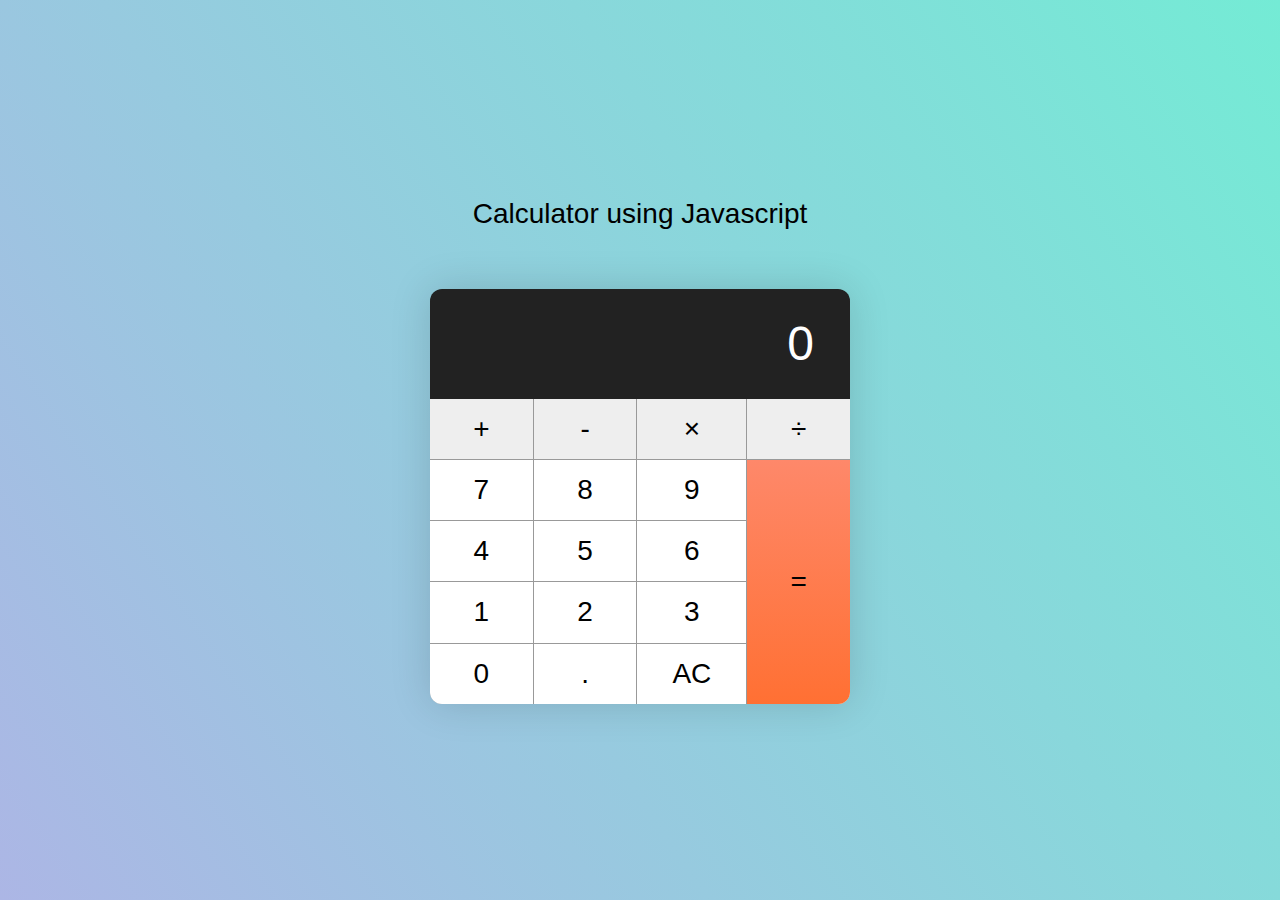
<file: v1/index.html>
<!DOCTYPE html>
<html lang="en">
  <head>
    <meta charset="UTF-8" />
    <meta http-equiv="X-UA-Compatible" content="IE=edge" />
    <meta name="viewport" content="width=device-width, initial-scale=1.0" />
    <title>Javascript Calculator</title>

    <link
      href="https://fonts.googleapis.com/css?family=Roboto:300,400,700"
      rel="stylesheet"
    />
    <link rel="stylesheet" href="css/normalize.css" />
    <link rel="stylesheet" href="css/reset.css" />
    <link rel="stylesheet" href="css/main.css" />
  </head>

  <body>
    <div class="container">
      <p>Calculator using Javascript</p>
      <div class="calculator">
        <div class="calculator__display">0</div>

        <div class="calculator__keys">
          <button class="key--operator" data-action="add">+</button>
          <button class="key--operator" data-action="subtract">-</button>
          <button class="key--operator" data-action="multiply">&times;</button>
          <button class="key--operator" data-action="divide">÷</button>
          <button>7</button>
          <button>8</button>
          <button>9</button>
          <button>4</button>
          <button>5</button>
          <button>6</button>
          <button>1</button>
          <button>2</button>
          <button>3</button>
          <button>0</button>
          <button data-action="decimal">.</button>
          <button data-action="clear">AC</button>
          <button class="key--equal" data-action="calculate">=</button>
        </div>
      </div>
    </div>
    <script src="js/main.js"></script>
  </body>
</html>
</file>
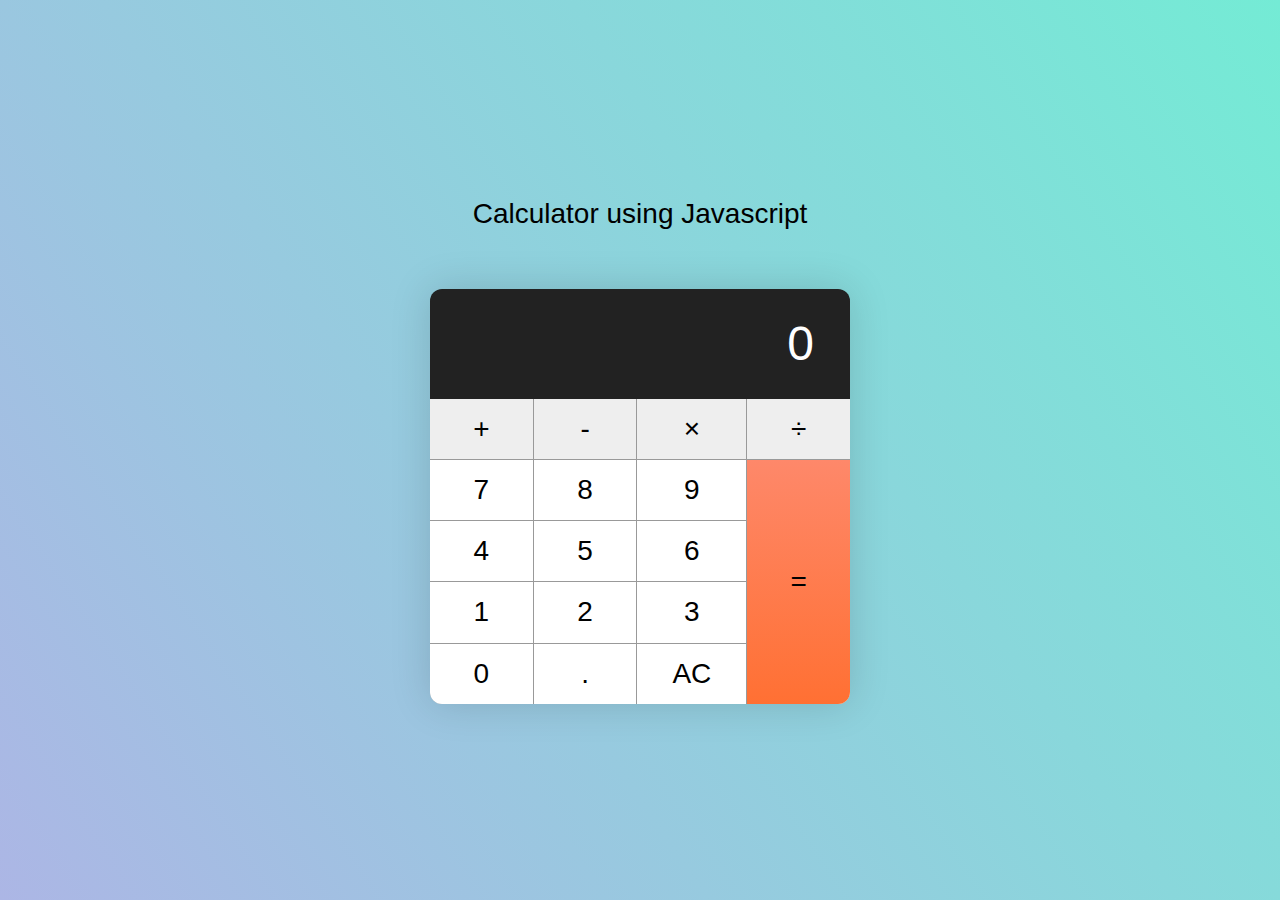
<file: v2/index.html>
<!DOCTYPE html>
<html lang="en">
  <head>
    <meta charset="UTF-8" />
    <meta http-equiv="X-UA-Compatible" content="IE=edge" />
    <meta name="viewport" content="width=device-width, initial-scale=1.0" />
    <title>Javascript Calculator</title>

    <link rel="stylesheet" href="css/normalize.css" />
    <link rel="stylesheet" href="css/reset.css" />
    <link rel="stylesheet" href="css/main.css" />
  </head>

  <body>
    <div class="container">
      <p>Calculator using Javascript</p>
      <div class="calculator">
        <div class="calculator__display">0</div>

        <div class="calculator__keys">
          <button class="key--operator" data-action="add">+</button>
          <button class="key--operator" data-action="subtract">-</button>
          <button class="key--operator" data-action="multiply">&times;</button>
          <button class="key--operator" data-action="divide">÷</button>
          <button>7</button>
          <button>8</button>
          <button>9</button>
          <button>4</button>
          <button>5</button>
          <button>6</button>
          <button>1</button>
          <button>2</button>
          <button>3</button>
          <button>0</button>
          <button data-action="decimal">.</button>
          <button data-action="clear">AC</button>
          <button class="key--equal" data-action="calculate">=</button>
        </div>
      </div>
    </div>
    <script src="js/main.js"></script>
  </body>
</html>
</file>
<file: v1/css/main.css>
:root {
  font-family: Helvetica, Arial, sans-serif;
}

html {
  font-size: 175%;
  font-weight: 300;
  line-height: 1.3;
}

body {
  align-items: center;
  background-image: linear-gradient(236deg, #74ebd5, #acb6e5);
  display: flex;
  height: 100vh;
  justify-content: center;
}

.container {
  max-width: 20em;
}

.container > p {
  text-align: center;
}

.calculator {
  border-radius: 12px;
  box-shadow: 0 0 40px 0px rgba(0, 0, 0, 0.15);
  margin-left: auto;
  margin-right: auto;
  margin-top: 2em;
  max-width: 15em;
  overflow: hidden;
}

.calculator__display {
  background-color: #222222;
  color: #fff;
  font-size: 1.714285714em;
  padding: 0.5em 0.75em;
  text-align: right;
}

.calculator__keys {
  background-color: #999;
  display: grid;
  grid-gap: 1px;
  grid-template-columns: repeat(4, 1fr);
}

.calculator__keys > * {
  background-color: #fff;
  padding: 0.5em 1.25em;
  position: relative;
  text-align: center;
}

.calculator__keys > *:active::before,
.calculator__keys > .is-depressed::before {
  background-color: rgba(0, 0, 0, 0.2);
  bottom: 0;
  box-shadow: 0 0 6px 0 rgba(0, 0, 0, 0.5) inset;
  content: '';
  left: 0;
  opacity: 0.3;
  position: absolute;
  right: 0;
  top: 0;
  z-index: 1;
}

.key--operator {
  background-color: #eee;
}

.key--equal {
  background-image: linear-gradient(to bottom, #fe886a, #ff7033);
  grid-column: -2;
  grid-row: 2 / span 4;
}
</file>
<file: v2/css/main.css>
:root {
  font-family: Helvetica, Arial, sans-serif;
}

html {
  font-size: 175%;
  font-weight: 300;
  line-height: 1.3;
}

body {
  align-items: center;
  background-image: linear-gradient(236deg, #74ebd5, #acb6e5);
  display: flex;
  height: 100vh;
  justify-content: center;
}

.container {
  max-width: 20em;
}

.container > p {
  text-align: center;
}

.calculator {
  border-radius: 12px;
  box-shadow: 0 0 40px 0px rgba(0, 0, 0, 0.15);
  margin-left: auto;
  margin-right: auto;
  margin-top: 2em;
  max-width: 15em;
  overflow: hidden;
}

.calculator__display {
  background-color: #222222;
  color: #fff;
  font-size: 1.714285714em;
  padding: 0.5em 0.75em;
  text-align: right;
}

.calculator__keys {
  background-color: #999;
  display: grid;
  grid-gap: 1px;
  grid-template-columns: repeat(4, 1fr);
}

.calculator__keys > * {
  background-color: #fff;
  padding: 0.5em 1.25em;
  position: relative;
  text-align: center;
}

.calculator__keys > *:active::before,
.calculator__keys > .is-depressed::before {
  background-color: rgba(0, 0, 0, 0.2);
  bottom: 0;
  box-shadow: 0 0 6px 0 rgba(0, 0, 0, 0.5) inset;
  content: '';
  left: 0;
  opacity: 0.3;
  position: absolute;
  right: 0;
  top: 0;
  z-index: 1;
}

.key--operator {
  background-color: #eee;
}

.key--equal {
  background-image: linear-gradient(to bottom, #fe886a, #ff7033);
  grid-column: -2;
  grid-row: 2 / span 4;
}
</file>
